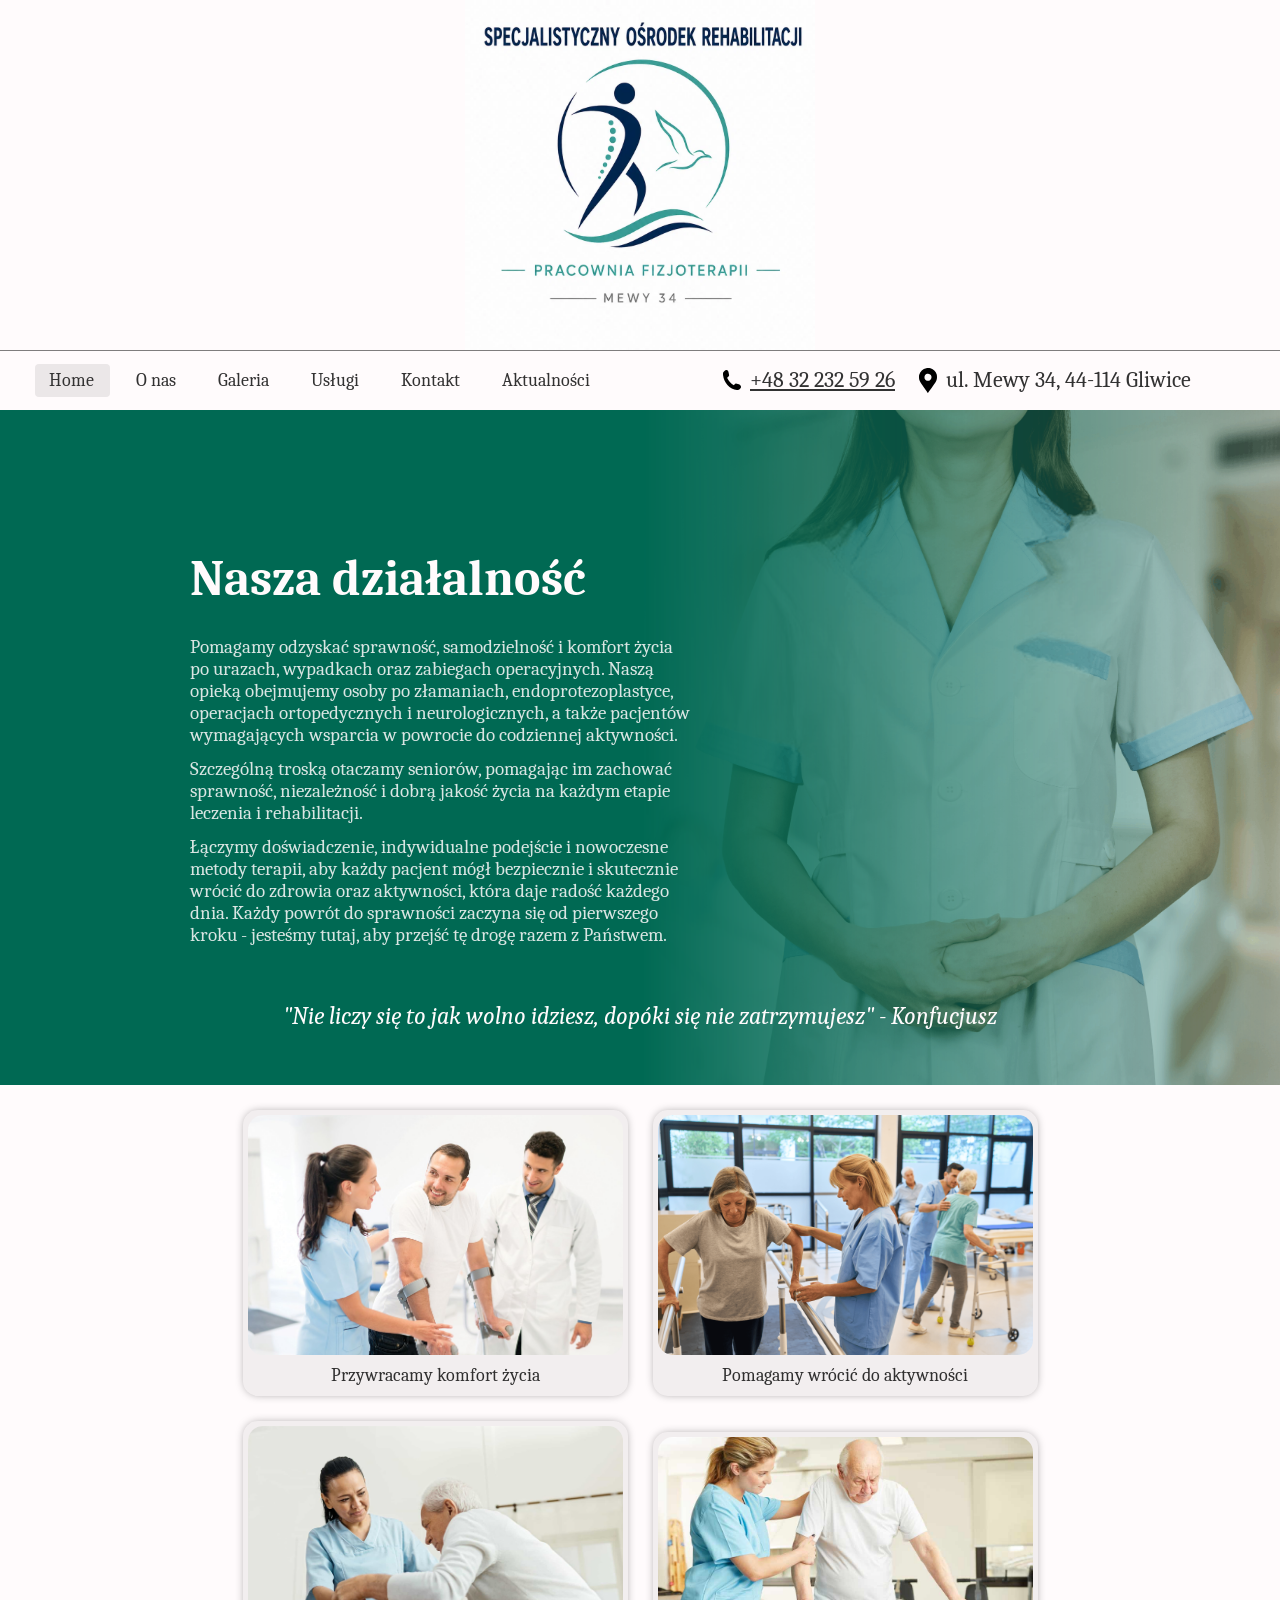
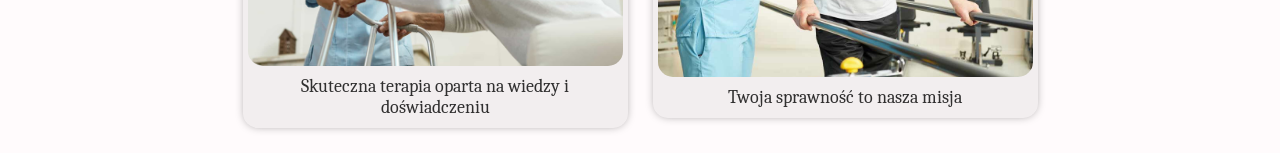
<file: index.html>
<!DOCTYPE html>
<html lang="pl">
<head>
    <meta charset="UTF-8">
    <meta name="viewport" content="width=device-width, initial-scale=1.0">
    <title>Specjalistyczny Ośrodek Rehabilitacji</title>
    <link rel = "icon" href = "./gfx/logo.jpg">
    <link rel = "stylesheet" href = "./css/default.css">
    <link rel = "stylesheet" href = "./css/index.css">
    <meta name = "robots" content = "index, follow">
</head>
<body>
    <main>
        <nav>
            <img class = "logo" src = "./gfx/logo.jpg" alt = "logo">
            <div class = "menu">
                <a href = "index.html" class = "selected">Home</a>
                <a href = "about.html">O nas</a>
                <a href = "gallery.html">Galeria</a>
                <a href = "services.html">Usługi</a>
                <a href = "contact.html">Kontakt</a>
                <a href = "news.html">Aktualności</a>
            </div>
            <div class = "details">
                <div>
                    <div class = "phone"></div>
                    <a href = "tel: +48 32 232 59 26">+48 32 232 59 26</a>
                </div>
                <div>
                    <div class = "address"></div>
                    <span>ul. Mewy 34, 44-114 Gliwice</span>
                </div>
            </div>
        </nav>
        <section class = "header">
            <div class = "hero_container">
                <h1 class = "title">Nasza działalność</h1>
                <h2 class = "subtitle">
                    <p>
                        Pomagamy odzyskać sprawność, samodzielność i komfort życia po urazach, wypadkach oraz
                        zabiegach operacyjnych. Naszą opieką obejmujemy osoby po złamaniach, endoprotezoplastyce,
                        operacjach ortopedycznych i neurologicznych, a także pacjentów wymagających wsparcia w powrocie
                        do codziennej aktywności.
                    </p>
                    <p>
                        Szczególną troską otaczamy seniorów, pomagając im zachować sprawność, niezależność i dobrą
                        jakość życia na każdym etapie leczenia i rehabilitacji.
                    </p>
                    <p>
                        Łączymy doświadczenie, indywidualne podejście i nowoczesne metody terapii, aby każdy pacjent
                        mógł bezpiecznie i skutecznie wrócić do zdrowia oraz aktywności, która daje radość każdego dnia.
                        Każdy powrót do sprawności zaczyna się od pierwszego kroku - jesteśmy tutaj, aby przejść tę drogę
                        razem z Państwem.
                    </p>
                </h2>
            </div>
            <div class = "hero_image"></div>
            <h2 class = "quote">"Nie liczy się to jak wolno idziesz, dopóki się nie zatrzymujesz" - Konfucjusz</h2>
        </section>
        <section class = "showcase">
            <div class = "cards">
                <div class = "card">
                    <img src = "./gfx/card1.jpg" class = "image">
                    <div class = "title">Przywracamy komfort życia</div>
                </div>
                <div class = "card">
                    <img src = "./gfx/card2.png" class = "image">
                    <div class = "title">Pomagamy wrócić do aktywności</div>
                </div>
                <div class = "card">
                    <img src = "./gfx/card3.jpg" class = "image">
                    <div class = "title">Skuteczna terapia oparta na wiedzy i doświadczeniu</div>
                </div>
                <div class = "card">
                    <img src = "./gfx/card4.jpg" class = "image">
                    <div class = "title">Twoja sprawność to nasza misja</div>
                </div>
        </section>
    </main>
</body>
</html>
</file>
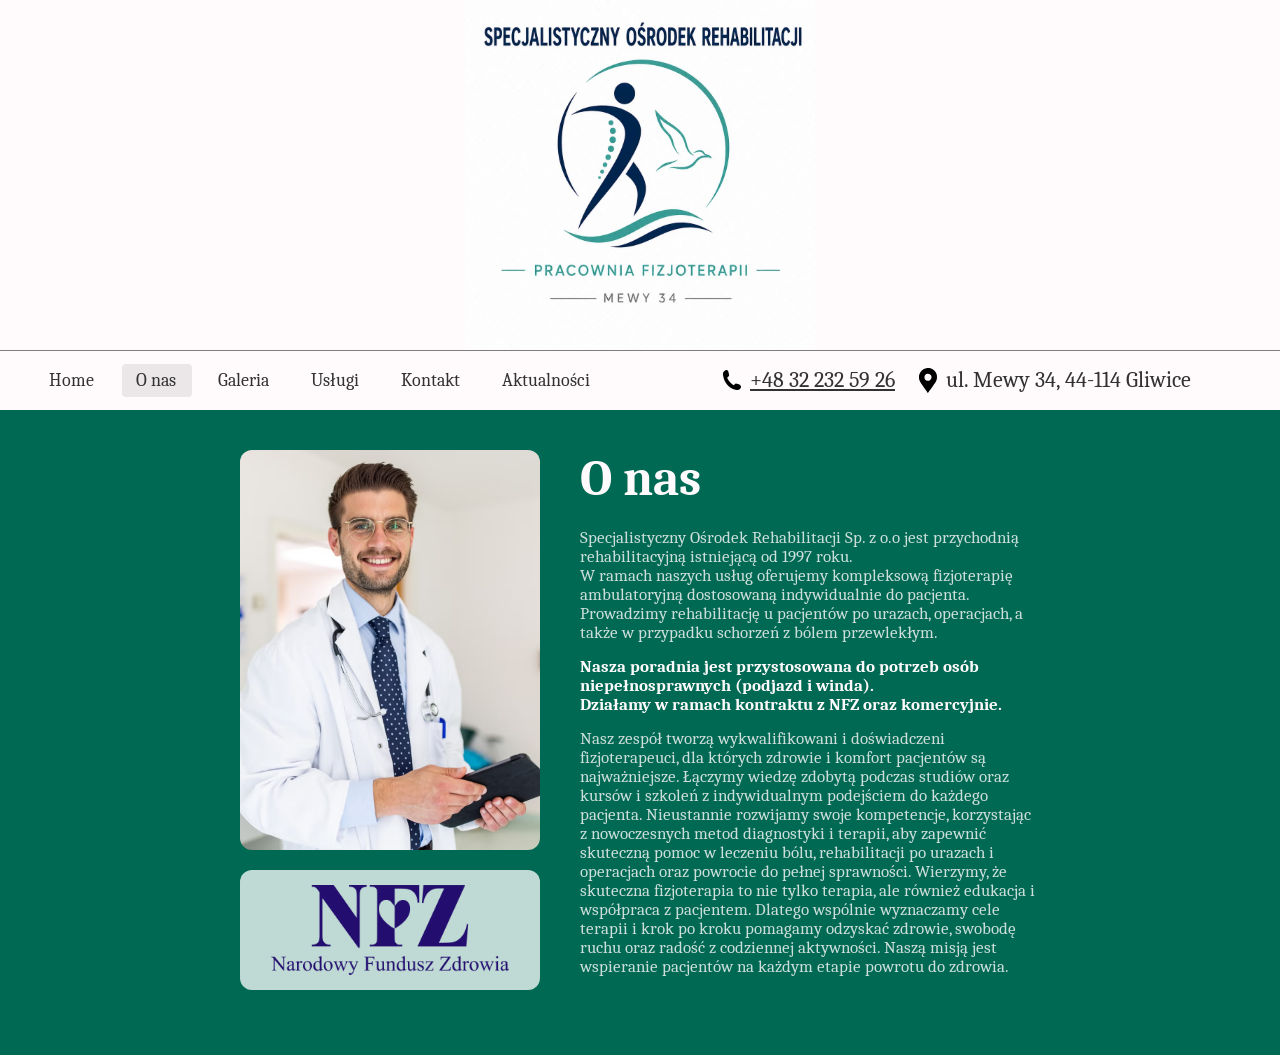
<file: about.html>
<!DOCTYPE html>
<html lang="pl">
<head>
    <meta charset="UTF-8">
    <meta name="viewport" content="width=device-width, initial-scale=1.0">
    <title>Specjalistyczny Ośrodek Rehabilitacji</title>
    <link rel = "icon" href = "./gfx/logo.jpg">
    <link rel = "stylesheet" href = "./css/default.css">
    <link rel = "stylesheet" href = "./css/about.css">
    <meta name = "robots" content = "index, follow">
</head>
<body>
    <main>
        <nav>
            <img class = "logo" src = "./gfx/logo.jpg" alt = "logo">
            <div class = "menu">
                <a href = "index.html">Home</a>
                <a href = "about.html" class = "selected">O nas</a>
                <a href = "gallery.html">Galeria</a>
                <a href = "services.html">Usługi</a>
                <a href = "contact.html">Kontakt</a>
                <a href = "news.html">Aktualności</a>
            </div>
            <div class = "details">
                <div>
                    <div class = "phone"></div>
                    <a href = "tel: +48 32 232 59 26">+48 32 232 59 26</a>
                </div>
                <div>
                    <div class = "address"></div>
                    <span>ul. Mewy 34, 44-114 Gliwice</span>
                </div>
            </div>
        </nav>
        <section class = "about">
            <div class = "images">
                <div class = "doctor"></div>
                <div class = "nfz_logo"></div>
            </div>
            <div class = "text">
                <h1 class = "title">O nas</h1>
                <div class = "description">
                    <span>
                        Specjalistyczny Ośrodek Rehabilitacji Sp. z o.o jest przychodnią
                        rehabilitacyjną istniejącą od 1997 roku.<br>
                        W ramach naszych usług oferujemy kompleksową fizjoterapię ambulatoryjną dostosowaną
                        indywidualnie do pacjenta. Prowadzimy rehabilitację u pacjentów po urazach, operacjach, a także w
                        przypadku schorzeń z bólem przewlekłym.
                    </span>
                    <p class = "important">
                        Nasza poradnia jest przystosowana do potrzeb osób niepełnosprawnych (podjazd i winda).<br>
                        Działamy w ramach kontraktu z NFZ oraz komercyjnie.
                    </p>
                    <div class = "nfz_logo mobile"></div>
                    <span>
                        Nasz zespół tworzą wykwalifikowani i doświadczeni fizjoterapeuci, dla których zdrowie i komfort
                        pacjentów są najważniejsze. Łączymy wiedzę zdobytą podczas studiów oraz kursów i szkoleń z
                        indywidualnym podejściem do każdego pacjenta.
                        Nieustannie rozwijamy swoje kompetencje, korzystając z nowoczesnych metod diagnostyki i terapii,
                        aby zapewnić skuteczną pomoc w leczeniu bólu, rehabilitacji po urazach i operacjach oraz powrocie
                        do pełnej sprawności.
                        Wierzymy, że skuteczna fizjoterapia to nie tylko terapia, ale również edukacja i współpraca z
                        pacjentem. Dlatego wspólnie wyznaczamy cele terapii i krok po kroku pomagamy odzyskać zdrowie,
                        swobodę ruchu oraz radość z codziennej aktywności.
                        Naszą misją jest wspieranie pacjentów na każdym etapie powrotu do zdrowia.
                    </span>
                </div>
            </div>
        </section>
    </main>
</body>
</html>
</file>
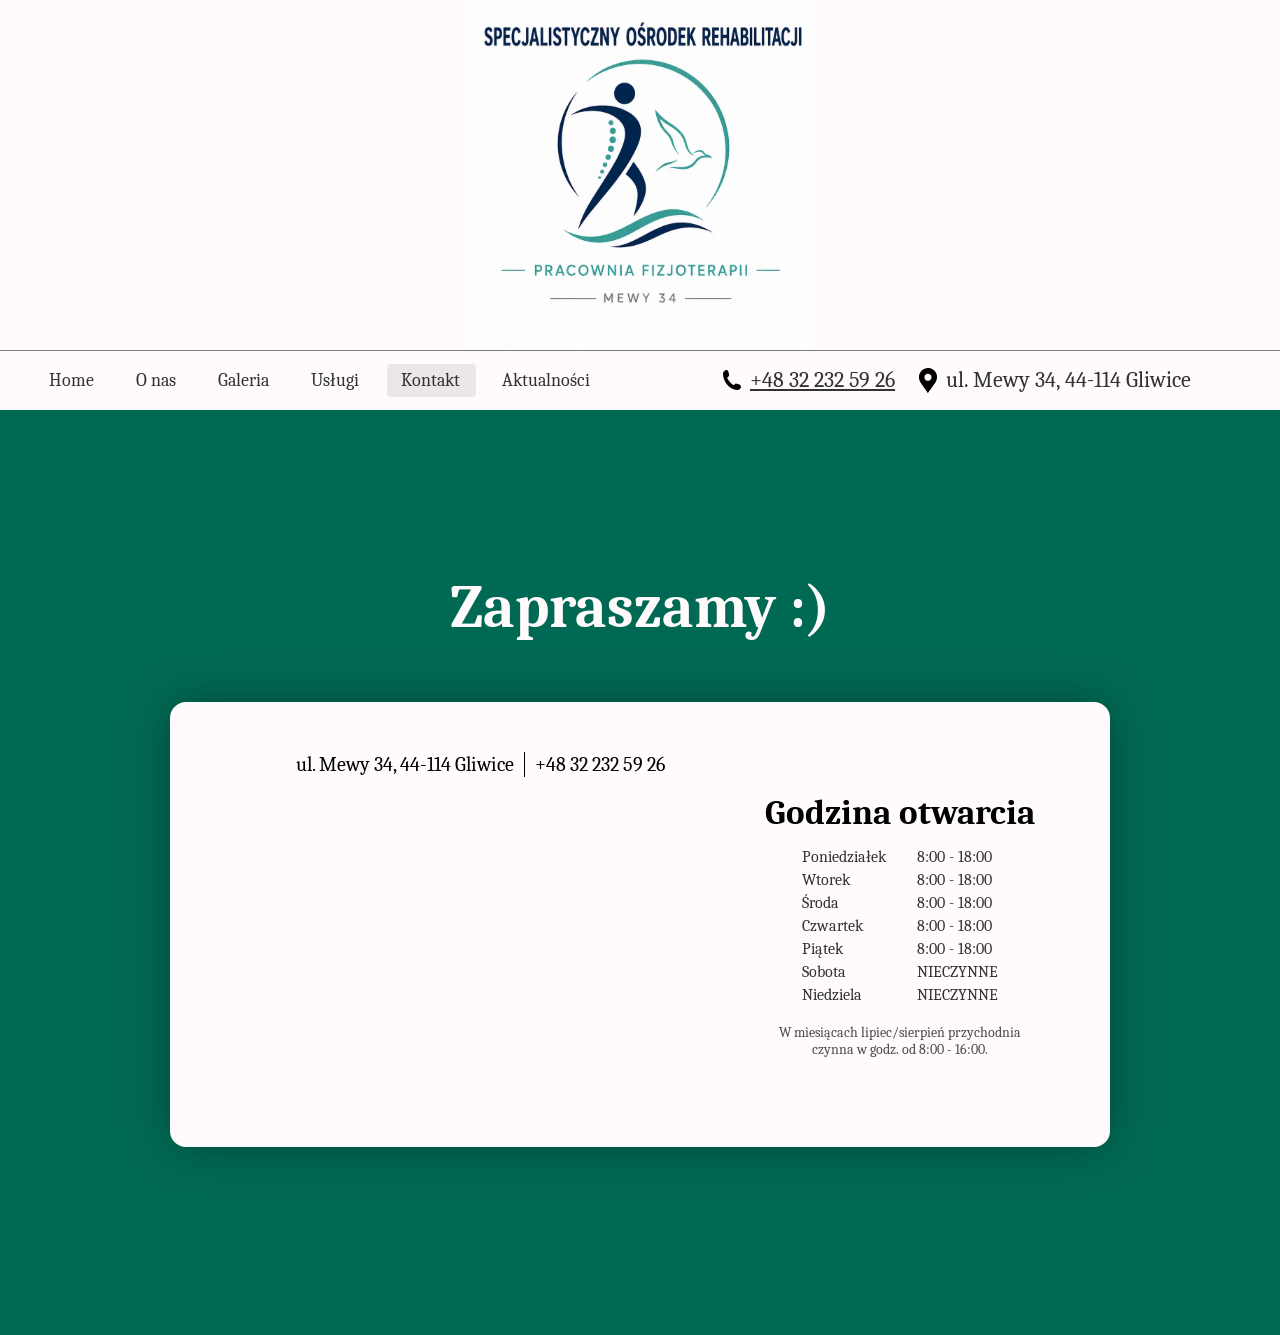
<file: contact.html>
<!DOCTYPE html>
<html lang="pl">
<head>
    <meta charset="UTF-8">
    <meta name="viewport" content="width=device-width, initial-scale=1.0">
    <title>Specjalistyczny Ośrodek Rehabilitacji</title>
    <link rel = "icon" href = "./gfx/logo.jpg">
    <link rel = "stylesheet" href = "./css/default.css">
    <link rel = "stylesheet" href = "./css/contact.css">
    <meta name = "robots" content = "index, follow">
</head>
<body>
    <main>
        <nav>
            <img class = "logo" src = "./gfx/logo.jpg" alt = "logo">
            <div class = "menu">
                <a href = "index.html">Home</a>
                <a href = "about.html">O nas</a>
                <a href = "gallery.html">Galeria</a>
                <a href = "services.html">Usługi</a>
                <a href = "contact.html" class = "selected">Kontakt</a>
                <a href = "news.html">Aktualności</a>
            </div>
            <div class = "details">
                <div>
                    <div class = "phone"></div>
                    <a href = "tel: +48 32 232 59 26">+48 32 232 59 26</a>
                </div>
                <div>
                    <div class = "address"></div>
                    <span>ul. Mewy 34, 44-114 Gliwice</span>
                </div>
            </div>
        </nav>
        <section class = "info">
            <h1 class = "title">Zapraszamy :)</h1>
            <div class = "info_container">
                <div class = "map">
                    <div class = "title">ul. Mewy 34, 44-114 Gliwice<div class = "divider"></div>+48 32 232 59 26</div>
                    <iframe loading = "lazy" src = "https://www.google.com/maps?q=50.2791091,18.6554654&z=17&output=embed"></iframe>
                </div>
                <div class = "opening">
                    <div class = "title">Godzina otwarcia</div>
                    <div class = "table">
                        <div class = "day">Poniedziałek</div>
                        <div class = "hours">8:00 - 18:00</div>
                        <div class = "day">Wtorek</div>
                        <div class = "hours">8:00 - 18:00</div>
                        <div class = "day">Środa</div>
                        <div class = "hours">8:00 - 18:00</div>
                        <div class = "day">Czwartek</div>
                        <div class = "hours">8:00 - 18:00</div>
                        <div class = "day">Piątek</div>
                        <div class = "hours">8:00 - 18:00</div>
                        <div class = "day">Sobota</div>
                        <div class = "hours">NIECZYNNE</div>
                        <div class = "day">Niedziela</div>
                        <div class = "hours">NIECZYNNE</div>
                    </div>
                    <div class = "subtitle">
                        W miesiącach lipiec/sierpień przychodnia czynna w godz. od 8:00 - 16:00.
                    </div>
                </div>
            </div>
        </section>
    </main>
</body>
</html>
</file>
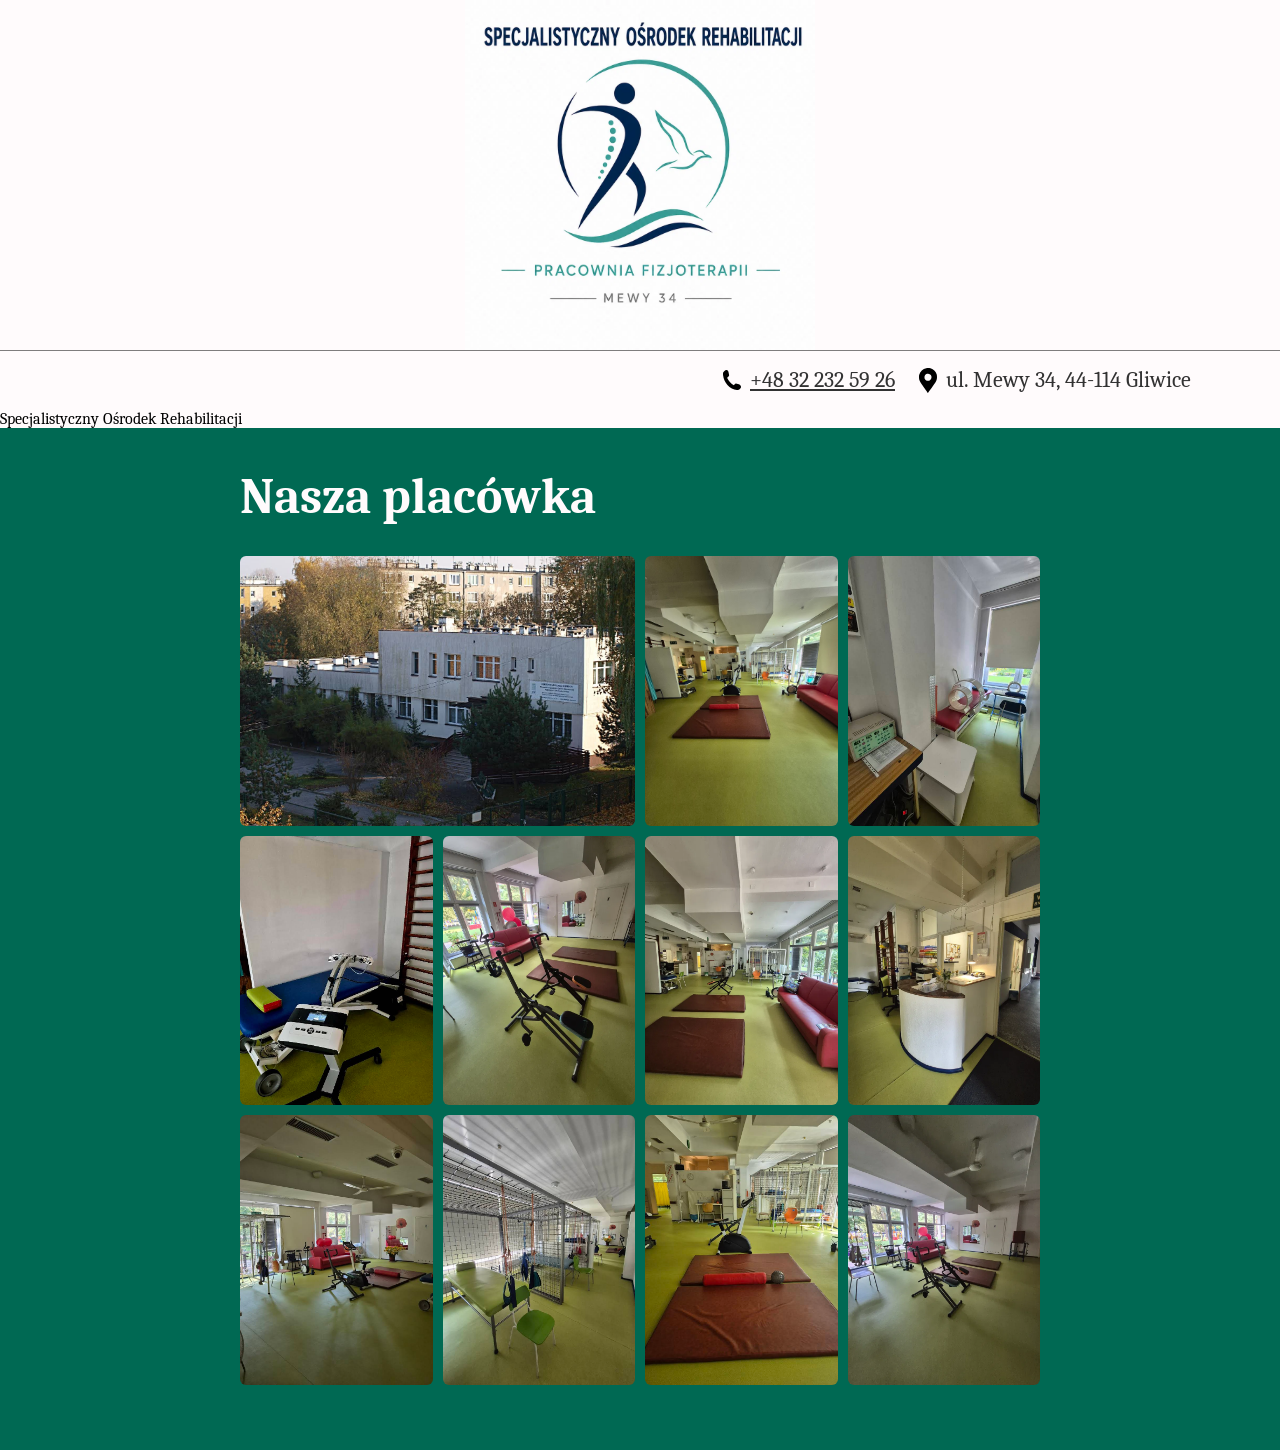
<file: gallery.html>
<!DOCTYPE html>
<html lang="pl">
<head>
    <meta charset="UTF-8">
    <meta name="viewport" content="width=device-width, initial-scale=1.0">
    <title>Specjalistyczny Ośrodek Rehabilitacji</title>
    <link rel = "icon" href = "./gfx/logo.jpg">
    <link rel = "stylesheet" href = "./css/default.css">
    <link rel = "stylesheet" href = "./css/gallery.css">
    <meta name = "robots" content = "index, follow">
</head>
<body>
    <main>
        <nav>
            <img class = "logo" src = "./gfx/logo.jpg" alt = "logo" onclick = "window.location.href = 'index.html'">
            <div class = "title">Specjalistyczny Ośrodek Rehabilitacji</div>
            <div class = "details">
                <div>
                    <div class = "phone"></div>
                    <a href = "tel: +48 32 232 59 26">+48 32 232 59 26</a>
                </div>
                <div>
                    <div class = "address"></div>
                    <span>ul. Mewy 34, 44-114 Gliwice</span>
                </div>
            </div>
            <div class = "menu" onclick = 'this.classList.toggle("active")'>
                <div class = "icon"></div>
                <div class = "links">
                    <a href = "index.html">Home</a>
                    <a href = "about.html">O nas</a>
                    <a href = "gallery.html">Galeria</a>
                    <a href = "services.html">Usługi</a>
                    <a href = "contact.html">Kontakt</a>
            </div>
        </nav>
        <section class = "gallery">
            <h1 class = "title">Nasza placówka</h1>
            <div class = "images_container">
                <img src = "./gfx/gallery/8.jpg" class = "image big">
                <img src = "./gfx/gallery/1.jpg" class = "image">
                <img src = "./gfx/gallery/2.jpg" class = "image">
                <img src = "./gfx/gallery/3.jpg" class = "image">
                <img src = "./gfx/gallery/4.jpg" class = "image">
                <img src = "./gfx/gallery/5.jpg" class = "image">
                <img src = "./gfx/gallery/6.jpg" class = "image">
                <img src = "./gfx/gallery/7.jpg" class = "image">
                <img src = "./gfx/gallery/9.jpg" class = "image">
                <img src = "./gfx/gallery/10.jpg" class = "image">
                <img src = "./gfx/gallery/11.jpg" class = "image">
            </div>
        </section>
    </main>
</body>
</html>
</file>
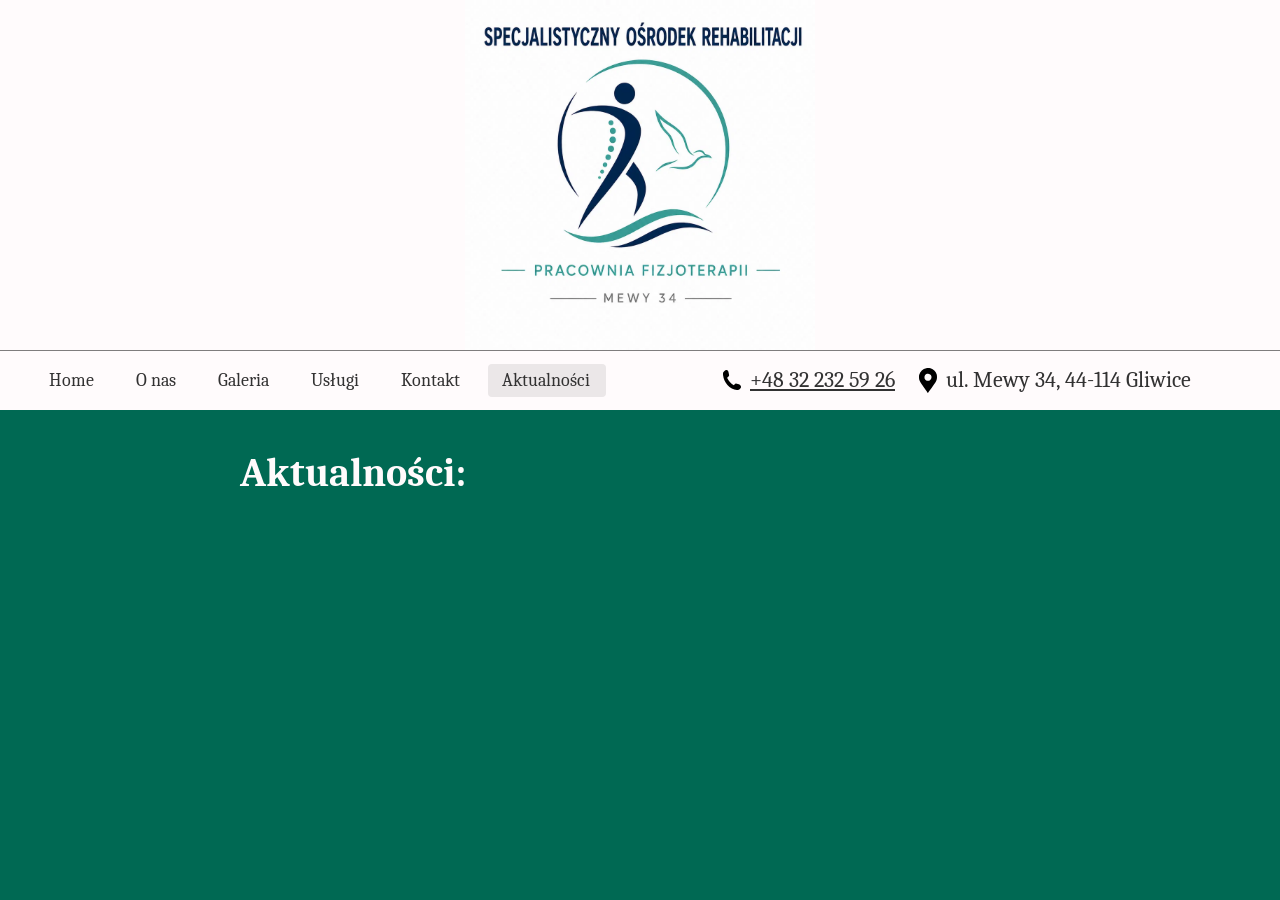
<file: news.html>
<!DOCTYPE html>
<html lang="pl">
<head>
    <meta charset="UTF-8">
    <meta name="viewport" content="width=device-width, initial-scale=1.0">
    <title>Specjalistyczny Ośrodek Rehabilitacji</title>
    <link rel = "icon" href = "./gfx/logo.jpg">
    <link rel = "stylesheet" href = "./css/default.css">
    <link rel = "stylesheet" href = "./css/news.css">
    <meta name = "robots" content = "index, follow">
</head>
<body>
    <main>
        <nav>
            <img class = "logo" src = "./gfx/logo.jpg" alt = "logo">
            <div class = "menu">
                <a href = "index.html">Home</a>
                <a href = "about.html">O nas</a>
                <a href = "gallery.html">Galeria</a>
                <a href = "services.html">Usługi</a>
                <a href = "contact.html">Kontakt</a>
                <a href = "news.html" class = "selected">Aktualności</a>
            </div>
            <div class = "details">
                <div>
                    <div class = "phone"></div>
                    <a href = "tel: +48 32 232 59 26">+48 32 232 59 26</a>
                </div>
                <div>
                    <div class = "address"></div>
                    <span>ul. Mewy 34, 44-114 Gliwice</span>
                </div>
            </div>
        </nav>
        <section class = "news">
            <h1 class = "title">Aktualności:</h1>
            <div class = "text"></div>
        </section>
    </main>
    <script src = "./js/news.js"></script>
</body>
</html>
</file>
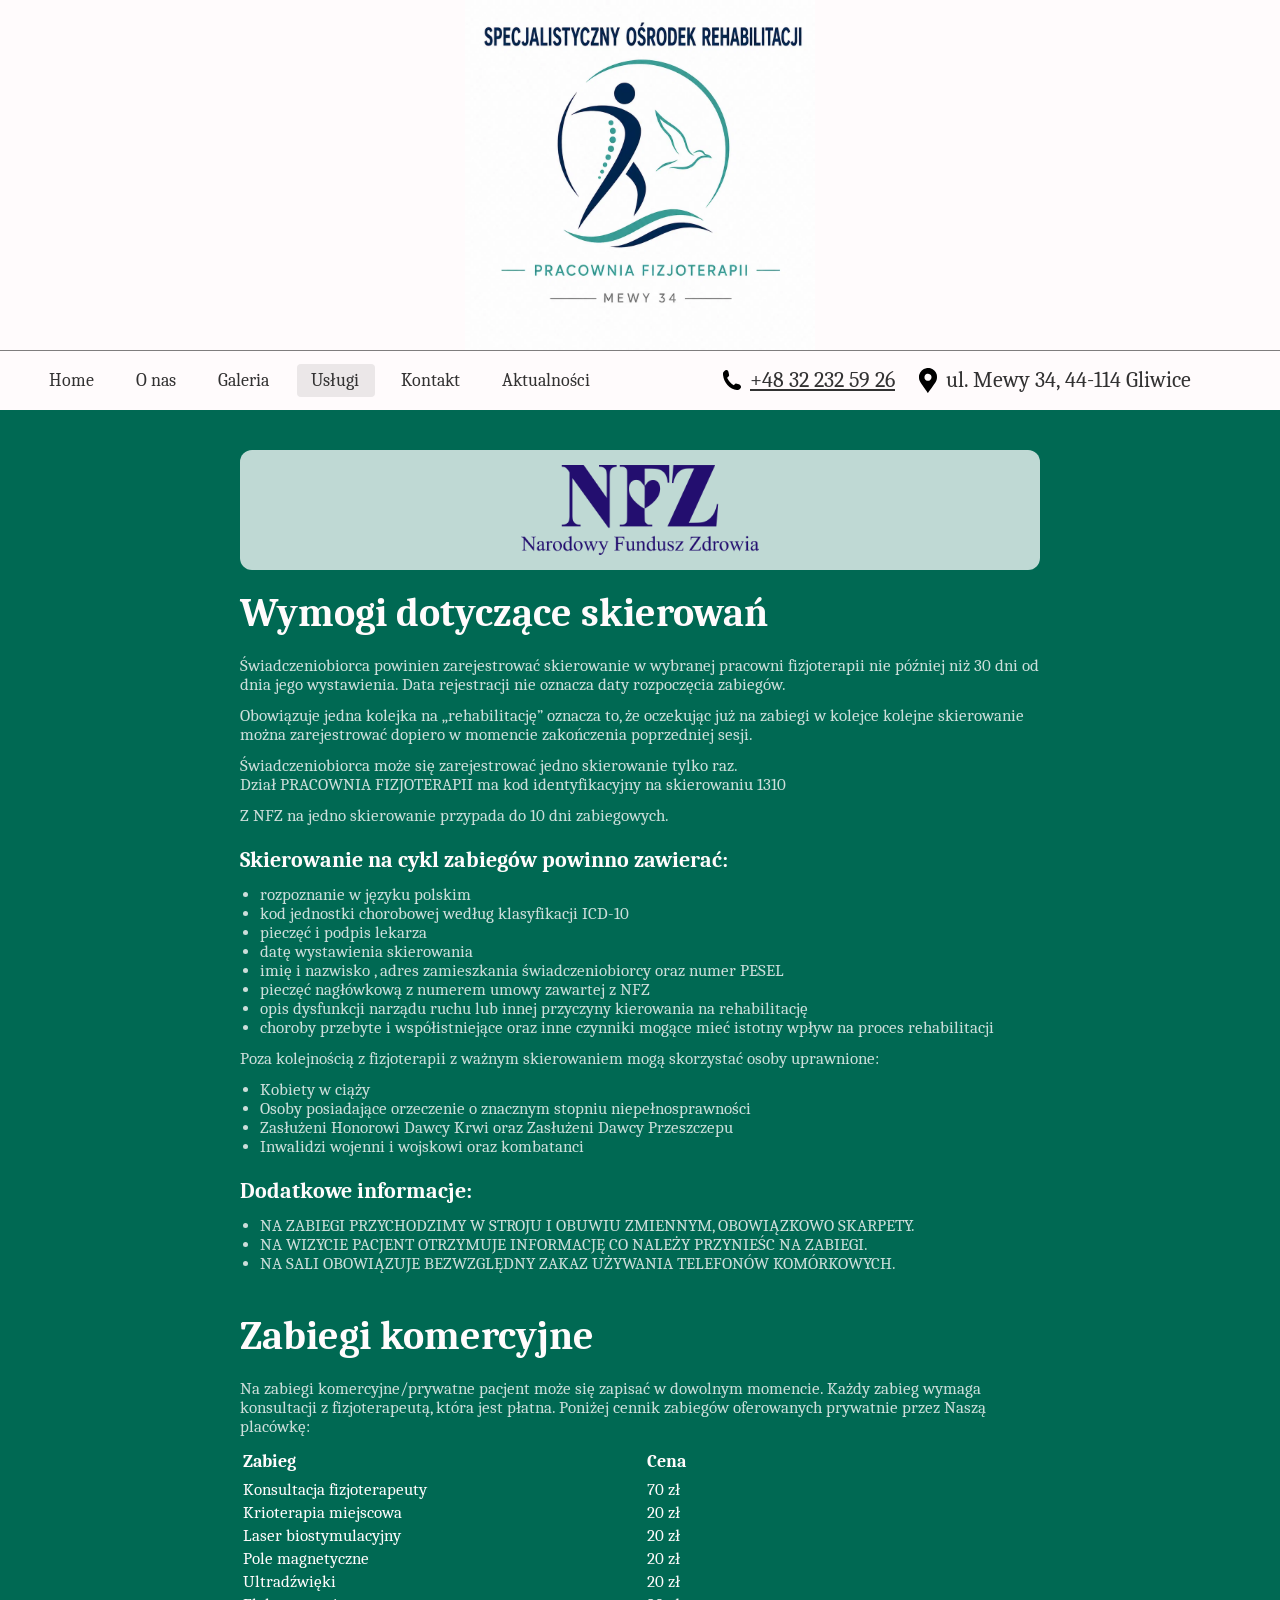
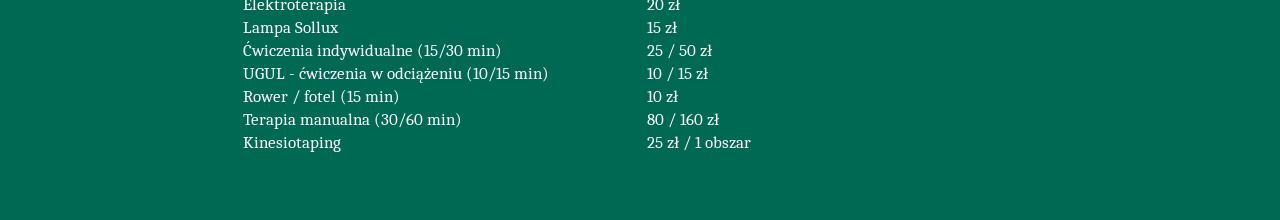
<file: services.html>
<!DOCTYPE html>
<html lang="pl">
<head>
    <meta charset="UTF-8">
    <meta name="viewport" content="width=device-width, initial-scale=1.0">
    <title>Specjalistyczny Ośrodek Rehabilitacji</title>
    <link rel = "icon" href = "./gfx/logo.jpg">
    <link rel = "stylesheet" href = "./css/default.css">
    <link rel = "stylesheet" href = "./css/services.css">
    <meta name = "robots" content = "index, follow">
</head>
<body>
    <main>
        <nav>
            <img class = "logo" src = "./gfx/logo.jpg" alt = "logo">
            <div class = "menu">
                <a href = "index.html">Home</a>
                <a href = "about.html">O nas</a>
                <a href = "gallery.html">Galeria</a>
                <a href = "services.html" class = "selected">Usługi</a>
                <a href = "contact.html">Kontakt</a>
                <a href = "news.html">Aktualności</a>
            </div>
            <div class = "details">
                <div>
                    <div class = "phone"></div>
                    <a href = "tel: +48 32 232 59 26">+48 32 232 59 26</a>
                </div>
                <div>
                    <div class = "address"></div>
                    <span>ul. Mewy 34, 44-114 Gliwice</span>
                </div>
            </div>
        </nav>
        <section class = "services">
            <div class = "nfz">
                <div class = "nfz_logo"></div>
                <div class = "title">Wymogi dotyczące skierowań</div>
                <div class = "description">
                    <p>
                        Świadczeniobiorca powinien zarejestrować skierowanie w wybranej pracowni fizjoterapii nie później
                        niż 30 dni od dnia jego wystawienia. Data rejestracji nie oznacza daty rozpoczęcia zabiegów.
                    </p>
                    <p>
                        Obowiązuje jedna kolejka na „rehabilitację” oznacza to, że oczekując już na zabiegi w kolejce kolejne
                        skierowanie można zarejestrować dopiero w momencie zakończenia poprzedniej sesji.
                    </p>
                    <p>
                        Świadczeniobiorca może się zarejestrować jedno skierowanie tylko raz.<br>
                        Dział PRACOWNIA FIZJOTERAPII ma kod identyfikacyjny na skierowaniu 1310
                    </p>
                    <p>Z NFZ na jedno skierowanie przypada do 10 dni zabiegowych.</p>
                    <div class = "subtitle">Skierowanie na cykl zabiegów powinno zawierać:</div>
                    <ul>
                        <li>rozpoznanie w języku polskim</li>
                        <li>kod jednostki chorobowej według klasyfikacji ICD-10</li>
                        <li>pieczęć i podpis lekarza</li>
                        <li>datę wystawienia skierowania</li>
                        <li>imię i nazwisko , adres zamieszkania świadczeniobiorcy oraz numer PESEL</li>
                        <li>pieczęć nagłówkową z numerem umowy zawartej z NFZ</li>
                        <li>opis dysfunkcji narządu ruchu lub innej przyczyny kierowania na rehabilitację</li>
                        <li>choroby przebyte i współistniejące oraz inne czynniki mogące mieć istotny wpływ na proces rehabilitacji</li>
                    </ul>
                    <p>Poza kolejnością z fizjoterapii z ważnym skierowaniem mogą skorzystać osoby uprawnione:</p>
                    <ul>
                        <li>Kobiety w ciąży</li>
                        <li>Osoby posiadające orzeczenie o znacznym stopniu niepełnosprawności</li>
                        <li>Zasłużeni Honorowi Dawcy Krwi oraz Zasłużeni Dawcy Przeszczepu</li>
                        <li>Inwalidzi wojenni i wojskowi oraz kombatanci</li>
                    </ul>
                    <div class = "subtitle">Dodatkowe informacje:</div>
                    <ul>
                        <li>NA ZABIEGI PRZYCHODZIMY W STROJU I OBUWIU ZMIENNYM, OBOWIĄZKOWO SKARPETY.</li>
                        <li>NA WIZYCIE PACJENT OTRZYMUJE INFORMACJĘ CO NALEŻY PRZYNIEŚC NA ZABIEGI.</li>
                        <li>NA SALI OBOWIĄZUJE BEZWZGLĘDNY ZAKAZ UŻYWANIA TELEFONÓW KOMÓRKOWYCH.</li>
                    </ul>
                </div>
            </div>
            <div class = "commercial">
                <div class = "title">Zabiegi komercyjne</div>
                <div class = "description">
                    <p>
                        Na zabiegi komercyjne/prywatne pacjent może się zapisać w dowolnym momencie.
                        Każdy zabieg wymaga konsultacji z fizjoterapeutą, która jest płatna.
                        Poniżej cennik zabiegów oferowanych prywatnie przez Naszą placówkę:
                    </p>
                    <table class="price_table">
                    <thead>
                        <tr>
                            <th style = "width: 400px;">Zabieg</th>
                            <th>Cena</th>
                        </tr>
                    </thead>
                    <tbody>
                        <tr>
                            <td>Konsultacja fizjoterapeuty</td>
                            <td>70 zł</td>
                        </tr>
                        <tr>
                            <td>Krioterapia miejscowa</td>
                            <td>20 zł</td>
                        </tr>
                        <tr>
                            <td>Laser biostymulacyjny</td>
                            <td>20 zł</td>
                        </tr>
                        <tr>
                            <td>Pole magnetyczne</td>
                            <td>20 zł</td>
                        </tr>
                        <tr>
                            <td>Ultradźwięki</td>
                            <td>20 zł</td>
                        </tr>
                        <tr>
                            <td>Elektroterapia</td>
                            <td>20 zł</td>
                        </tr>
                        <tr>
                            <td>Lampa Sollux</td>
                            <td>15 zł</td>
                        </tr>
                        <tr>
                            <td>Ćwiczenia indywidualne (15/30 min)</td>
                            <td>25 / 50 zł</td>
                        </tr>
                        <tr>
                            <td>UGUL - ćwiczenia w odciążeniu (10/15 min)</td>
                            <td>10 / 15 zł</td>
                        </tr>
                        <tr>
                            <td>Rower / fotel (15 min)</td>
                            <td>10 zł</td>
                        </tr>
                        <tr>
                            <td>Terapia manualna (30/60 min)</td>
                            <td>80 / 160 zł</td>
                        </tr>
                        <tr>
                            <td>Kinesiotaping</td>
                            <td>25 zł / 1 obszar</td>
                        </tr>
                    </tbody>
                </table>
                </div>
            </div>
        </section>
    </main>
</body>
</html>
</file>
<file: css/default.css>
@import url("https://fonts.googleapis.com/css2?family=Caladea&display=swap");

:root
{
    --regular_font: "Caladea", serif;
    --green: #006953;
    --white: #fffbfc;
}

body
{
    position: relative;
    margin: 0;
    padding: 0;
    font-family: var(--regular_font);
    background-color: var(--white);
}

img
{
    user-select: none;
}

main
{
    display: flex;
    flex-direction: column;
    align-items: center;
    padding-bottom: 25px;
    overflow-x: hidden;
}

nav
{
    width: 100vw;
    display: grid;
    grid-template-columns: 1fr 1fr;
    grid-template-rows: 350px 60px;
    background-color: var(--white);
    height: fit-content;
    color: black;
    box-sizing: border-box;
    z-index: 3;
}

nav > .logo
{
    grid-row: 1;
    grid-column: 1/-1;
    width: 100vw;
    height: 100%;
    object-fit: contain;
    object-position: center;
    border-bottom: 1px solid rgba(0, 0, 0, 0.5);
}

nav > .menu
{
    position: relative;
    grid-row: 2;
    grid-column: 1;
    display: flex;
    flex-direction: row;
    align-items: center;
    justify-content: center;
    gap: 12px;
}

nav > .menu > a
{
    font-size: 18px;
    padding: 6px 16px;
    padding-left: 14px;
    border-radius: 4px;
    text-decoration: none;
    white-space: nowrap;
    color: black;
    opacity: 0.8;
    transition: 0.3s;
}

nav > .menu > a.selected
{
    background-color: rgba(0, 0, 0, 0.1);
}

nav > .menu > a:hover
{
    cursor: pointer;
    background-color: rgba(0, 0, 0, 0.2);
    text-decoration: underline;
}

nav > .menu > a:active
{
    background-color: rgba(0, 0, 0, 0.3);
}

nav > .menu:not(.active) > .links
{
    display: none;
}

nav > .details
{
    grid-row: 2;
    grid-column: 2;
    display: flex;
    align-items: center;
    justify-content: center;
    flex-direction: row;
    gap: 10px;
}

nav > .details > div
{
    display: flex;
    flex-direction: row;
    align-items: center;
    gap: 5px;
    margin-right: 10px;
    font-size: 22px;
}

nav > .details > div > a,
nav > .details > div > span
{
    overflow: hidden;
    white-space: nowrap;
    text-overflow: ellipsis;
    color: black;
    opacity: 0.8;
}

nav > .details > div > .phone,
nav > .details > div > .address
{
    width: 26px;
    height: 26px;
    mask-size: 18px;
    mask-position: center;
    mask-repeat: no-repeat;
    background-color: black;
    filter: drop-shadow(0 0 5px rgba(0, 0, 0, 0.4));
}

nav > .details > div > .phone
{
    mask-image: url("../gfx/phone.svg");
}

nav > .details > div > .address
{
    mask-image: url("../gfx/location.svg");
}

@media screen and (max-width: 1050px)
{
    nav
    {
        grid-template-columns: 1fr;
        grid-template-rows: 350px 50px 50px;
    }

    nav > .menu
    {
        grid-row: 2;
        grid-column: 1;
    }
    
    nav > .details
    {
        grid-row: 3;
        grid-column: 1;
    }
}

@media screen and (max-width: 560px)
{
    nav
    {
        grid-template-rows: 350px 100px 80px;
    }

    nav > .menu
    {
        flex-wrap: wrap;
        justify-content: center;
    }
    
    nav > .details
    {
        flex-direction: column;
        align-items: center;
    }
}

section
{
    position: relative;
    width: 90vw;
    max-width: 800px;
    height: auto;
}
</file>
<file: css/index.css>
section.header
{
    width: 100vw;
    max-width: unset;
    background-color: var(--green);
    height: 75vh;
    margin-bottom: 25px;
    overflow: hidden;
}

section.header > .hero_container
{
    position: absolute;
    top: 140px;
    left: 50%;
    transform: translateX(-50%);
    width: 90vw;
    max-width: 900px;
    height: calc(75vh - 75px);
    display: flex;
    flex-direction: column;
    z-index: 2;
}

section.header > .hero_image
{
    position: absolute;
    right: 0;
    top: 0;
    width: 50vw;
    height: 75vh;
    background-image: url("../gfx/hero.png");
    background-size: cover;
    background-position: center;
    background-repeat: no-repeat;
    mask: linear-gradient(to right, transparent 0%, black 100%);
    z-index: 1;
    opacity: 0.8;
}

section.header > .hero_container > .title,
section.header > .hero_container > .subtitle
{
    z-index: 2;
    color: var(--white);
}

section.header > .hero_container > .title
{
    margin: 0;
    font-size: 50px;
}

section.header > .hero_container > .subtitle
{
    font-size: 19px;
    opacity: 0.85;
    font-weight: normal;
    width: 500px;
    max-width: 90vw;
}

section.header > .hero_container > .subtitle > p
{
    margin: 12px 0;
}

section.header > .quote
{
    text-align: center;
    font-size: 24px;
    margin-bottom: 35px;
    color: var(--white);
    position: absolute;
    font-style: italic;
    font-weight: normal;
    bottom: 20px;
    left: 50%;
    transform: translateX(-50%);
    width: 90vw;
    z-index: 2;
}

@media screen and (max-width: 600px)
{
    section.header,
    section.header > .hero_image
    {
        height: 100vh;
    }
}

@media screen and (max-height: 850px),
screen and (max-width: 425px)
{
    section.header > .hero_container
    {
        top: 80px;
    }

    section.header > .hero_container > .subtitle > p:not(:first-child)
    {
        display: none;
    }
}

section.showcase > .cards
{
    display: flex;
    flex-direction: row;
    align-items: center;
    justify-content: center;
    flex-wrap: wrap;
    gap: 25px;
}

section.showcase > .cards > .card
{
    width: 375px;
    display: flex;
    flex-direction: column;
    align-items: center;
    gap: 10px;
    padding: 5px;
    padding-bottom: 10px;
    text-align: center;
    background-color: rgba(0, 0, 0, 0.05);
    border-radius: 15px;
    box-shadow: 0 0 10px -2px rgba(0, 0, 0, 0.4);
}

section.showcase > .cards > .card > .image
{
    width: 100%;
    height: 240px;
    object-fit: cover;
    border-radius: 15px;
}

section.showcase > .cards > .card > .title
{
    margin: 0;
    font-size: 18px;
    opacity: 0.8;
}
</file>
<file: css/about.css>
body
{
    background-color: var(--green);
}

section.about
{
    height: fit-content;
    padding: 40px 0;
    display: grid;
    grid-template-columns: 300px auto;
    gap: 40px;
}

section.about > .images
{
    width: 100%;
    display: flex;
    flex-direction: column;
    gap: 20px;
}

section.about > .images > .doctor
{
    width: 100%;
    height: 400px;
    background-image: url("../gfx/about.avif");
    background-size: cover;
    background-position: center;
    background-repeat: no-repeat;
    border-radius: 12px;
}

.nfz_logo
{
    width: 100%;
    height: 120px;
    background-image: url("../gfx/nfz.png");
    background-size: auto 75%;
    background-position: center;
    background-repeat: no-repeat;
    background-color: rgba(255, 255, 255, 0.75);
    border-radius: 12px;
}

section.about > .text > .title
{
    color: var(--white);
    margin: 0;
    margin-bottom: 20px;
    font-size: 50px;
}

section.about > .text > .description
{
    color: var(--white);
    font-size: 17px;
    margin: 0;
    display: flex;
    flex-direction: column;
    gap: 15px;
}

section.about > .text > .description > *
{
    margin: 0;
}

section.about > .text > .description > p,
section.about > .text > .description > span
{
    opacity: 0.8;
}

section.about > .text > .description > .important
{
    opacity: 1 !important;
    font-weight: bold;
}

.mobile
{
    display: none;
}

@media screen and (max-width: 600px)
{
    section.about
    {
        grid-template-columns: 1fr;
    }

    section.about > .images
    {
        display: none;
    }

    .mobile
    {
        display: block;
    }
}
</file>
<file: css/contact.css>
body
{
    background-color: var(--green);
}

section.info
{
    height: 100vh;
    display: flex;
    flex-direction: column;
    align-items: center;
    justify-content: center;
    gap: 60px;
}

section.info > .title
{
    color: var(--white);
    margin: 0;
    font-size: 60px;
}

section.info > .info_container
{
    display: grid;
    grid-template-columns: 500px 300px;
    align-items: center;
    justify-content: center;
    padding: 50px 60px;
    border-radius: 16px;
    background-color: var(--white);
    gap: 20px;
    box-shadow: 0 0 50px -10px rgba(0, 0, 0, 0.5);
}

section.info > .info_container > .map
{
    display: flex;
    flex-direction: column;
    align-items: center;
    gap: 20px;
}

section.info > .info_container > .map > .title
{
    font-size: 20px;
    display: flex;
    flex-direction: row;
    align-items: center;
}

section.info > .info_container > .map > .title > .divider
{
    width: 1px;
    height: 25px;
    background-color: black;
    margin: 0 10px;
}
    
section.info > .info_container > .map > iframe
{
    position: relative;
    border: none;
    height: 300px;
    width: 500px;
    max-width: 90vw;
    border-radius: 12px;
    filter: drop-shadow(0 0 10px rgba(0, 0, 0, 0.25));
}

section.info > .info_container > .opening
{
    display: flex;
    flex-direction: column;
    align-items: center;
    gap: 10px;
}

section.info > .info_container > .opening > .title
{
    font-size: 35px;
    font-weight: bold;
    margin-bottom: 5px;
}

section.info > .info_container > .opening > .table
{
    display: grid;
    grid-template-columns: 110px 1fr;
    grid-template-rows: repeat(6, 1fr);
    gap: 5px;
    opacity: 0.8;
}

section.info > .info_container > .opening > .subtitle
{
    margin-top: 10px;
    text-align: center;
    font-size: 14px;
    opacity: 0.7;
    max-width: 250px;
}

@media screen and (max-width: 1000px)
{
    section.info
    {
        height: fit-content;
        position: absolute;
        top: 500px;
    }

    section.info > .title,
    section.info > .info_container > .map > .title
    {
        display: none;
    }

    section.info > .info_container
    {
        display: flex;
        flex-direction: column;
        width: 90vw;
        height: fit-content;
        padding: 40px 0;
        margin-bottom: 40px;
    }

    section.info > .info_container > .map > iframe
    {
        width: 80vw;
        height: 60dvh;
    }
}
</file>
<file: css/gallery.css>
body
{
    background-color: var(--green);
}

section.gallery
{
    padding: 40px 0;
    height: fit-content;
}

section.gallery > .title
{
    color: var(--white);
    margin: 0;
    margin-bottom: 30px;
    font-size: 50px;
}

section.gallery > .images_container
{
    display: grid;
    grid-template-columns: repeat(4, 1fr);
    gap: 10px;
}

section.gallery > .images_container > .image
{
    width: 100%;
    aspect-ratio: 5/7;
    border-radius: 6px;
    object-fit: cover;
}

section.gallery > .images_container > .image.big
{
    height: 100%;
    aspect-ratio: 3/2;
    grid-column: 1/3;
    object-fit: cover;
}

@media screen and (max-width: 600px)
{
    section.gallery > .images_container
    {
        grid-template-columns: repeat(2, 1fr);
    }
}
</file>
<file: css/news.css>
body
{
    background-color: var(--green);
}

section.news
{
    height: fit-content;
    padding: 40px 0;
}

section.news > .title
{
    color: var(--white);
    margin: 0;
    margin-bottom: 30px;
    font-size: 40px;
}

section.news > .text
{
    color: var(--white);
    opacity: 0.8;
    font-size: 17px;
}
</file>
<file: css/services.css>
body
{
    background-color: var(--green);
}

section.services
{
    height: fit-content;
    padding: 40px 0;
    display: flex;
    flex-direction: column;
    gap: 20px;
}

.nfz_logo
{
    width: 100%;
    height: 120px;
    background-image: url("../gfx/nfz.png");
    background-size: auto 75%;
    background-position: center;
    background-repeat: no-repeat;
    background-color: rgba(255, 255, 255, 0.75);
    border-radius: 12px;
}

section.services > div > .title
{
    color: var(--white);
    margin: 20px 0;
    font-size: 40px;
    font-weight: bold;
}

section.services > div > .description
{
    color: var(--white);
    font-size: 17px;
    margin: 0;
    display: flex;
    flex-direction: column;
    gap: 12px;
}

section.services > div > .description > p,
section.services > div > .description > ul
{
    margin: 0;
    opacity: 0.8;
}

section.services > div > .description > ul
{
    padding-left: 20px;
}

section.services > div > .description > .subtitle
{
    color: var(--white);
    margin-top: 10px;
    font-size: 22px;
    font-weight: bold;
}

section.services > div > .description > table th
{
    text-align: left;
    padding-bottom: 5px;
    font-size: 18px;
}

section.services > div > .description > table > tbody > tr
{
    border-bottom: 1px solid rgba(255, 255, 255, 0.5);
}

@media screen and (max-width: 600px)
{
    section.about
    {
        grid-template-columns: 1fr;
    }
}
</file>
